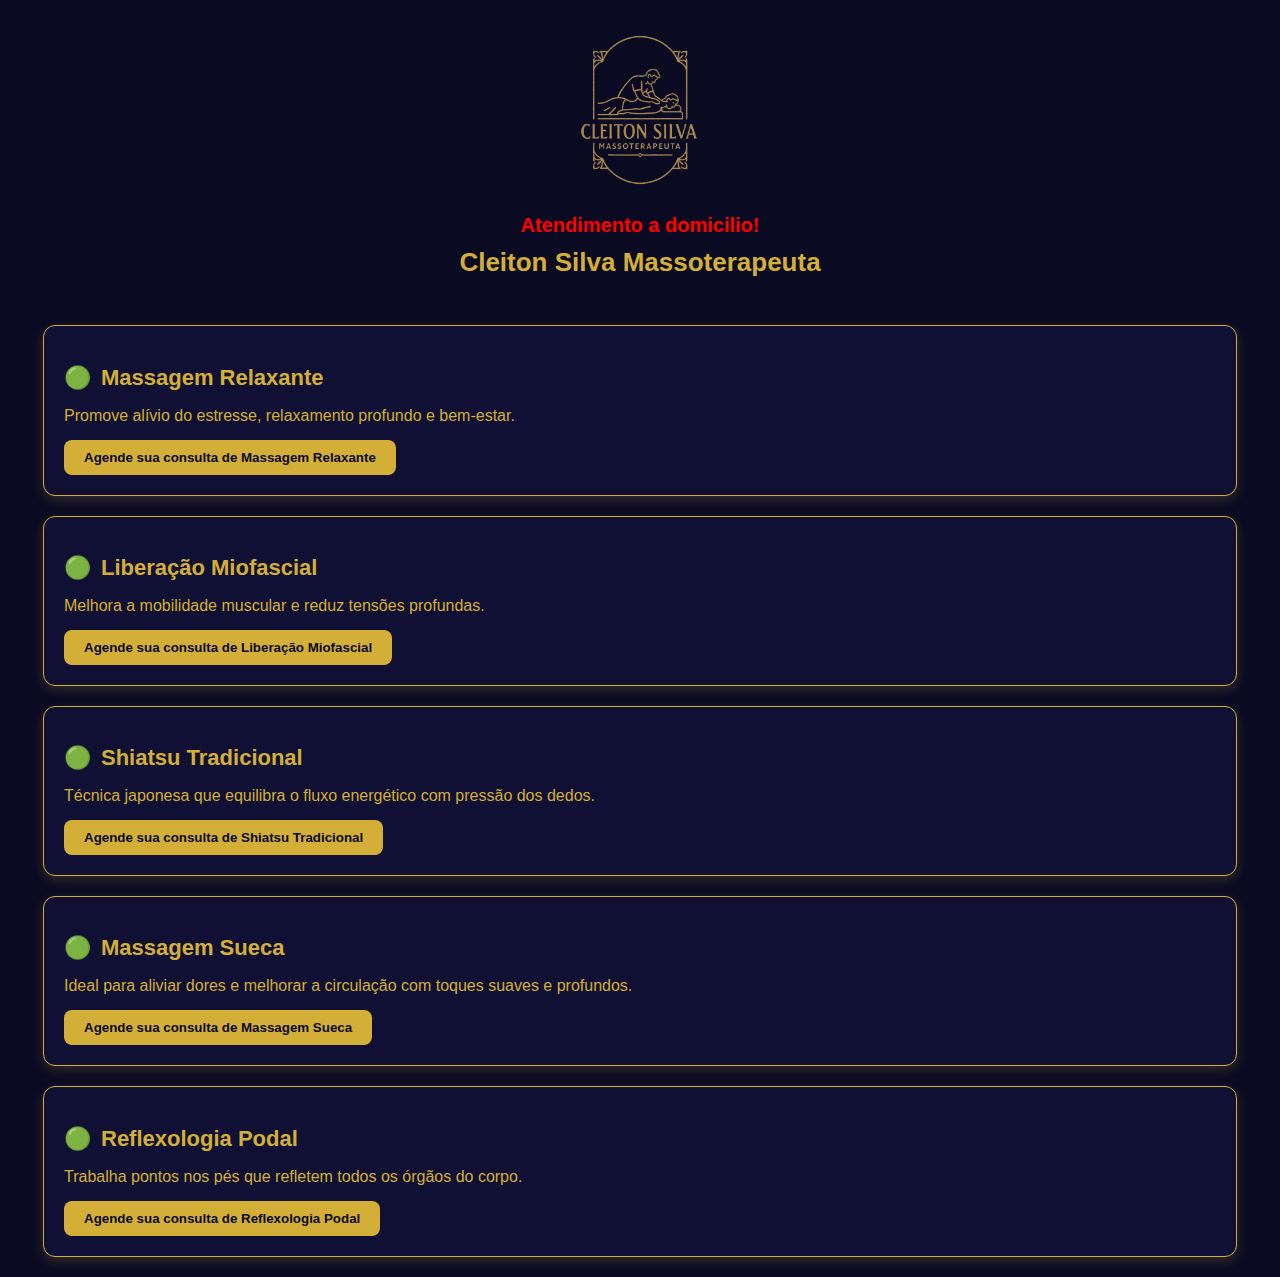
<file: index.html>
<!DOCTYPE html>
<html lang="pt-BR">
<head>
  <meta charset="UTF-8" />
  <meta name="viewport" content="width=device-width, initial-scale=1.0"/>
  <title>Cleiton Silva - Massoterapeuta</title>
  <style>
    body {
      background-color: #0a0a23;
      color: #d4af37;
      font-family: 'Segoe UI', Tahoma, Geneva, Verdana, sans-serif;
      margin: 0;
      padding: 0;
    }

    header {
      text-align: center;
      padding: 30px 20px 10px;
    }

    .logo {
      max-width: 160px;
      margin-bottom: 10px;
    }

    .atendimento {
      color: red;
      font-size: 20px;
      font-weight: bold;
      margin-top: 10px;
    }

    h1 {
      font-size: 26px;
      margin-top: 10px;
    }

    .servico {
      background-color: #101035;
      border: 1px solid #d4af37;
      border-radius: 12px;
      margin: 20px auto;
      padding: 20px;
      max-width: 90%;
      box-shadow: 0 4px 12px rgba(212, 175, 55, 0.2);
      transition: transform 0.3s, box-shadow 0.3s;
    }

    .servico:hover {
      transform: scale(1.02);
      box-shadow: 0 6px 20px rgba(212, 175, 55, 0.4);
    }

    .servico h2 {
      display: flex;
      align-items: center;
      font-size: 22px;
      margin-bottom: 8px;
    }

    .servico h2::before {
      content: "🟢";
      margin-right: 10px;
    }

    .servico p {
      font-size: 16px;
      margin-bottom: 15px;
    }

    .servico button {
      background-color: #d4af37;
      color: #0a0a23;
      font-weight: bold;
      border: none;
      border-radius: 8px;
      padding: 10px 20px;
      cursor: pointer;
      transition: background 0.3s, transform 0.3s;
    }

    .servico button:hover {
      background-color: #ffde7a;
      transform: scale(1.05);
    }
  </style>
</head>
<body>

  <header>
    <img src="logo.png" alt="Logo Cleiton Silva Massoterapeuta" class="logo" />
    <div class="atendimento">Atendimento a domicilio!</div>
    <h1>Cleiton Silva Massoterapeuta</h1>
  </header>

  <div class="servico">
    <h2>Massagem Relaxante</h2>
    <p>Promove alívio do estresse, relaxamento profundo e bem-estar.</p>
    <button onclick="location.href='https://wa.me/5581985090209'">Agende sua consulta de Massagem Relaxante</button>
  </div>

  <div class="servico">
    <h2>Liberação Miofascial</h2>
    <p>Melhora a mobilidade muscular e reduz tensões profundas.</p>
    <button onclick="location.href='https://wa.me/5581985090209'">Agende sua consulta de Liberação Miofascial</button>
  </div>

  <div class="servico">
    <h2>Shiatsu Tradicional</h2>
    <p>Técnica japonesa que equilibra o fluxo energético com pressão dos dedos.</p>
    <button onclick="location.href='https://wa.me/5581985090209'">Agende sua consulta de Shiatsu Tradicional</button>
  </div>

  <div class="servico">
    <h2>Massagem Sueca</h2>
    <p>Ideal para aliviar dores e melhorar a circulação com toques suaves e profundos.</p>
    <button onclick="location.href='https://wa.me/5581985090209'">Agende sua consulta de Massagem Sueca</button>
  </div>

  <div class="servico">
    <h2>Reflexologia Podal</h2>
    <p>Trabalha pontos nos pés que refletem todos os órgãos do corpo.</p>
    <button onclick="location.href='https://wa.me/5581985090209'">Agende sua consulta de Reflexologia Podal</button>
  </div>

</body>
</html>
</file>
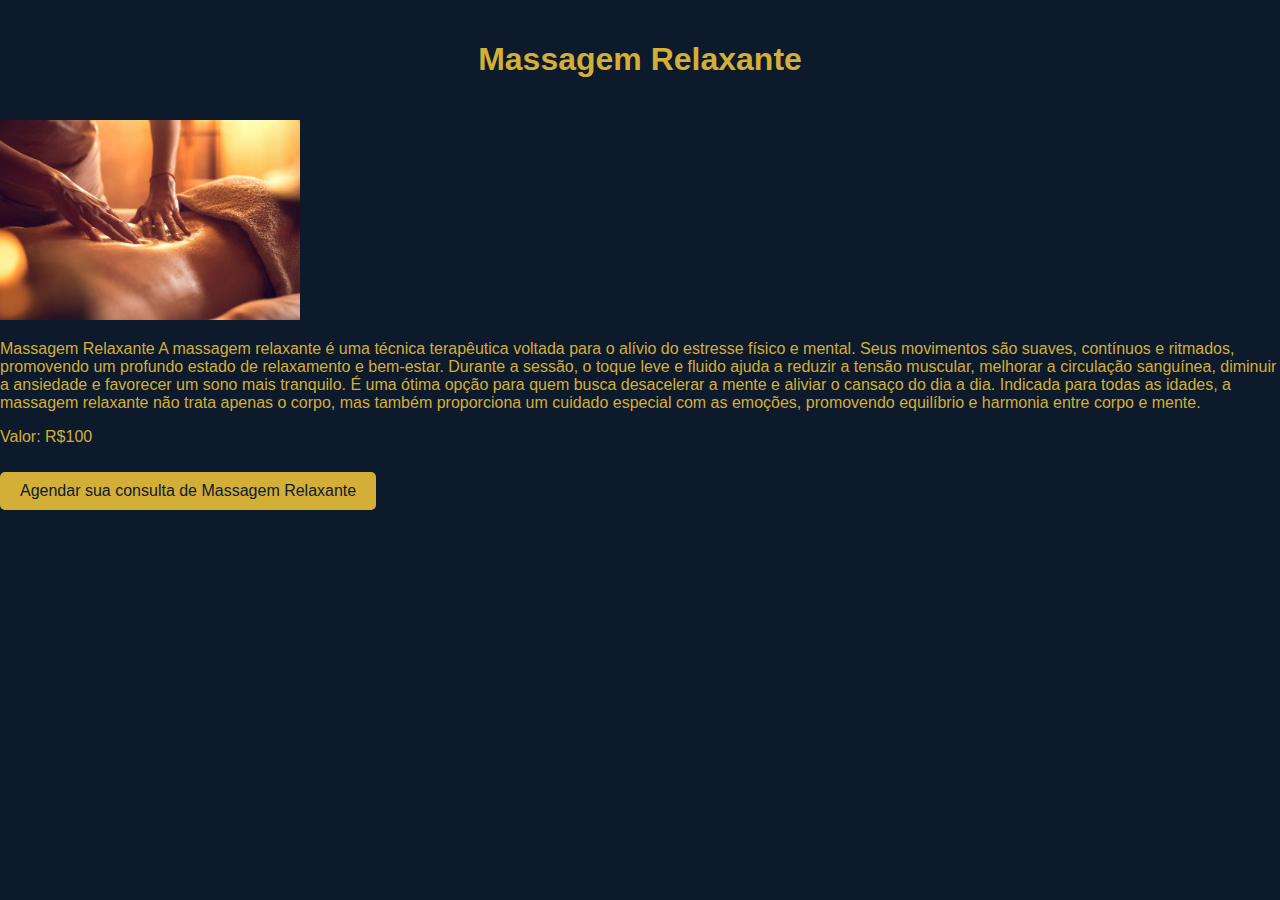
<file: relaxante.html>
<!DOCTYPE html>
<html lang="pt-br">
<head>
  <meta charset="UTF-8">
  <title>Massagem Relaxante</title>
  <link rel="stylesheet" href="style.css">
</head>
<body>
  <header><h1>Massagem Relaxante</h1></header>
  <main>
    <img src="relaxante.jpg" alt="Massagem Relaxante" width="300">
    <p>Massagem Relaxante

A massagem relaxante é uma técnica terapêutica voltada para o alívio do estresse físico e mental. Seus movimentos são suaves, contínuos e ritmados, promovendo um profundo estado de relaxamento e bem-estar.

Durante a sessão, o toque leve e fluido ajuda a reduzir a tensão muscular, melhorar a circulação sanguínea, diminuir a ansiedade e favorecer um sono mais tranquilo. É uma ótima opção para quem busca desacelerar a mente e aliviar o cansaço do dia a dia.

Indicada para todas as idades, a massagem relaxante não trata apenas o corpo, mas também proporciona um cuidado especial com as emoções, promovendo equilíbrio e harmonia entre corpo e mente.</p>
    <p>Valor: R$100</p>
    <a class="botao" href="https://wa.me/5581985090209" target="_blank">Agendar sua consulta de Massagem Relaxante</a>
  </main>
</body>
</html>
</file>
<file: style.css>
body {
  background-color: #0c1a2b;
  color: #d4af37;
  font-family: Arial, sans-serif;
  margin: 0;
  padding: 0;
}
header {
  text-align: center;
  padding: 20px;
}
header img {
  width: 200px;
  height: auto;
}
.domicilio {
  text-align: center;
  color: red;
  font-size: 20px;
  margin-top: 10px;
}
h1 {
  text-align: center;
}
.servico {
  border: 1px solid #d4af37;
  margin: 20px;
  padding: 20px;
  border-radius: 10px;
}
.botao {
  background-color: #d4af37;
  color: #0c1a2b;
  padding: 10px 20px;
  text-decoration: none;
  border-radius: 5px;
  display: inline-block;
  margin-top: 10px;
}
</file>
